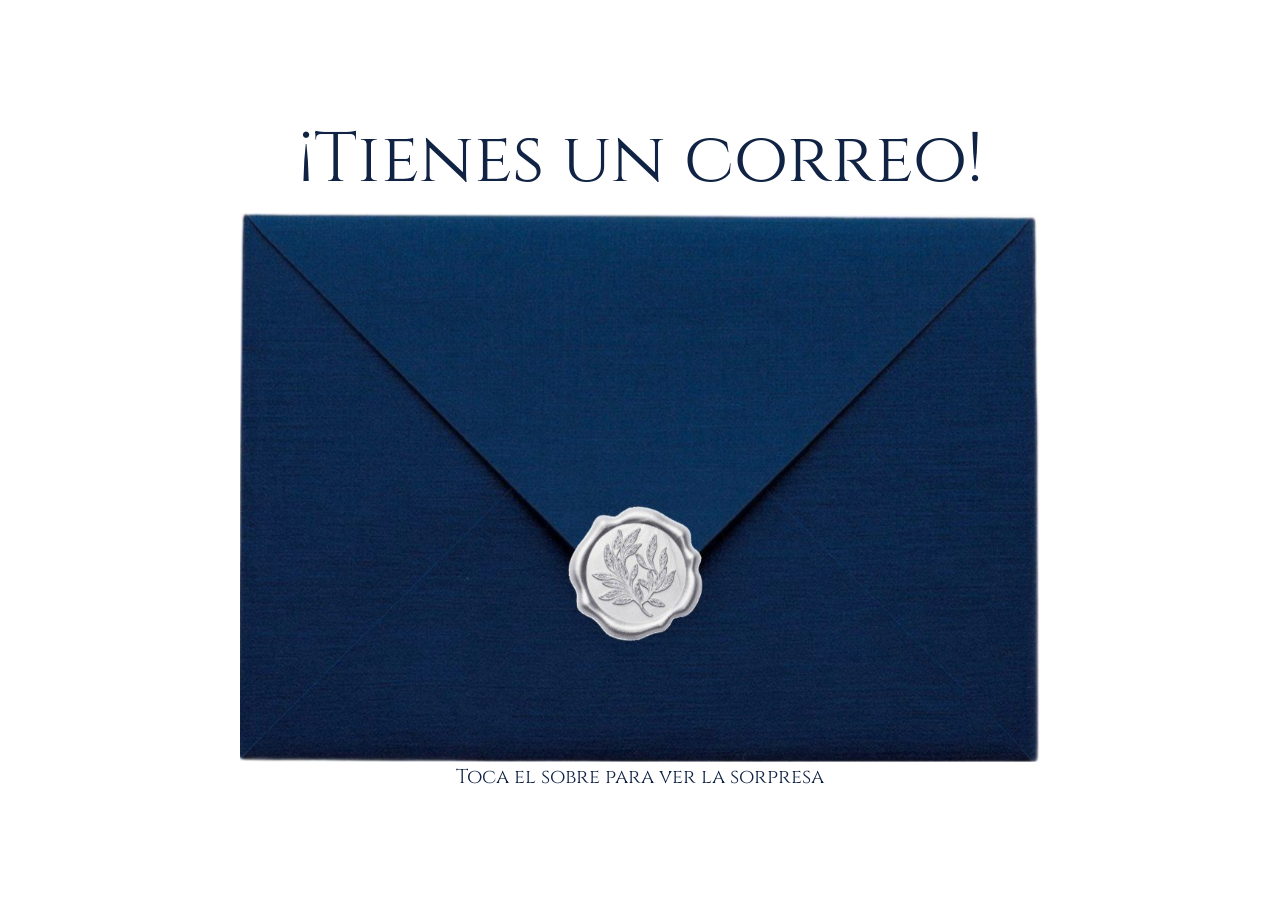
<file: index.html>
<!DOCTYPE html>
<html lang="en">
<head>
    <meta charset="UTF-8">
    <meta name="viewport" content="width=device-width, initial-scale=1.0">
    <title>Document</title>
    <link rel="stylesheet" href="style.css">
    <meta name="viewport" content="width=device-width, initial-scale=1.0">
     <link rel="stylesheet" href="main.css"><link href="https://fonts.googleapis.com/css2?family=Cinzel:wght@400..900&family=Corinthia:wght@400;700&display=swap" rel="stylesheet">
</head>
<body>
    <main>
        <div class="square">
            <h2 class="square-title">¡Tienes un correo!</h2>
            <a href="main.html"><img src="img/envelope.png" alt="envelope" class="square-img"></a>
            <p class="square-paragraph">Toca el sobre para ver la sorpresa</p>
        </div>
    </main>
</body>
</html>
</file>
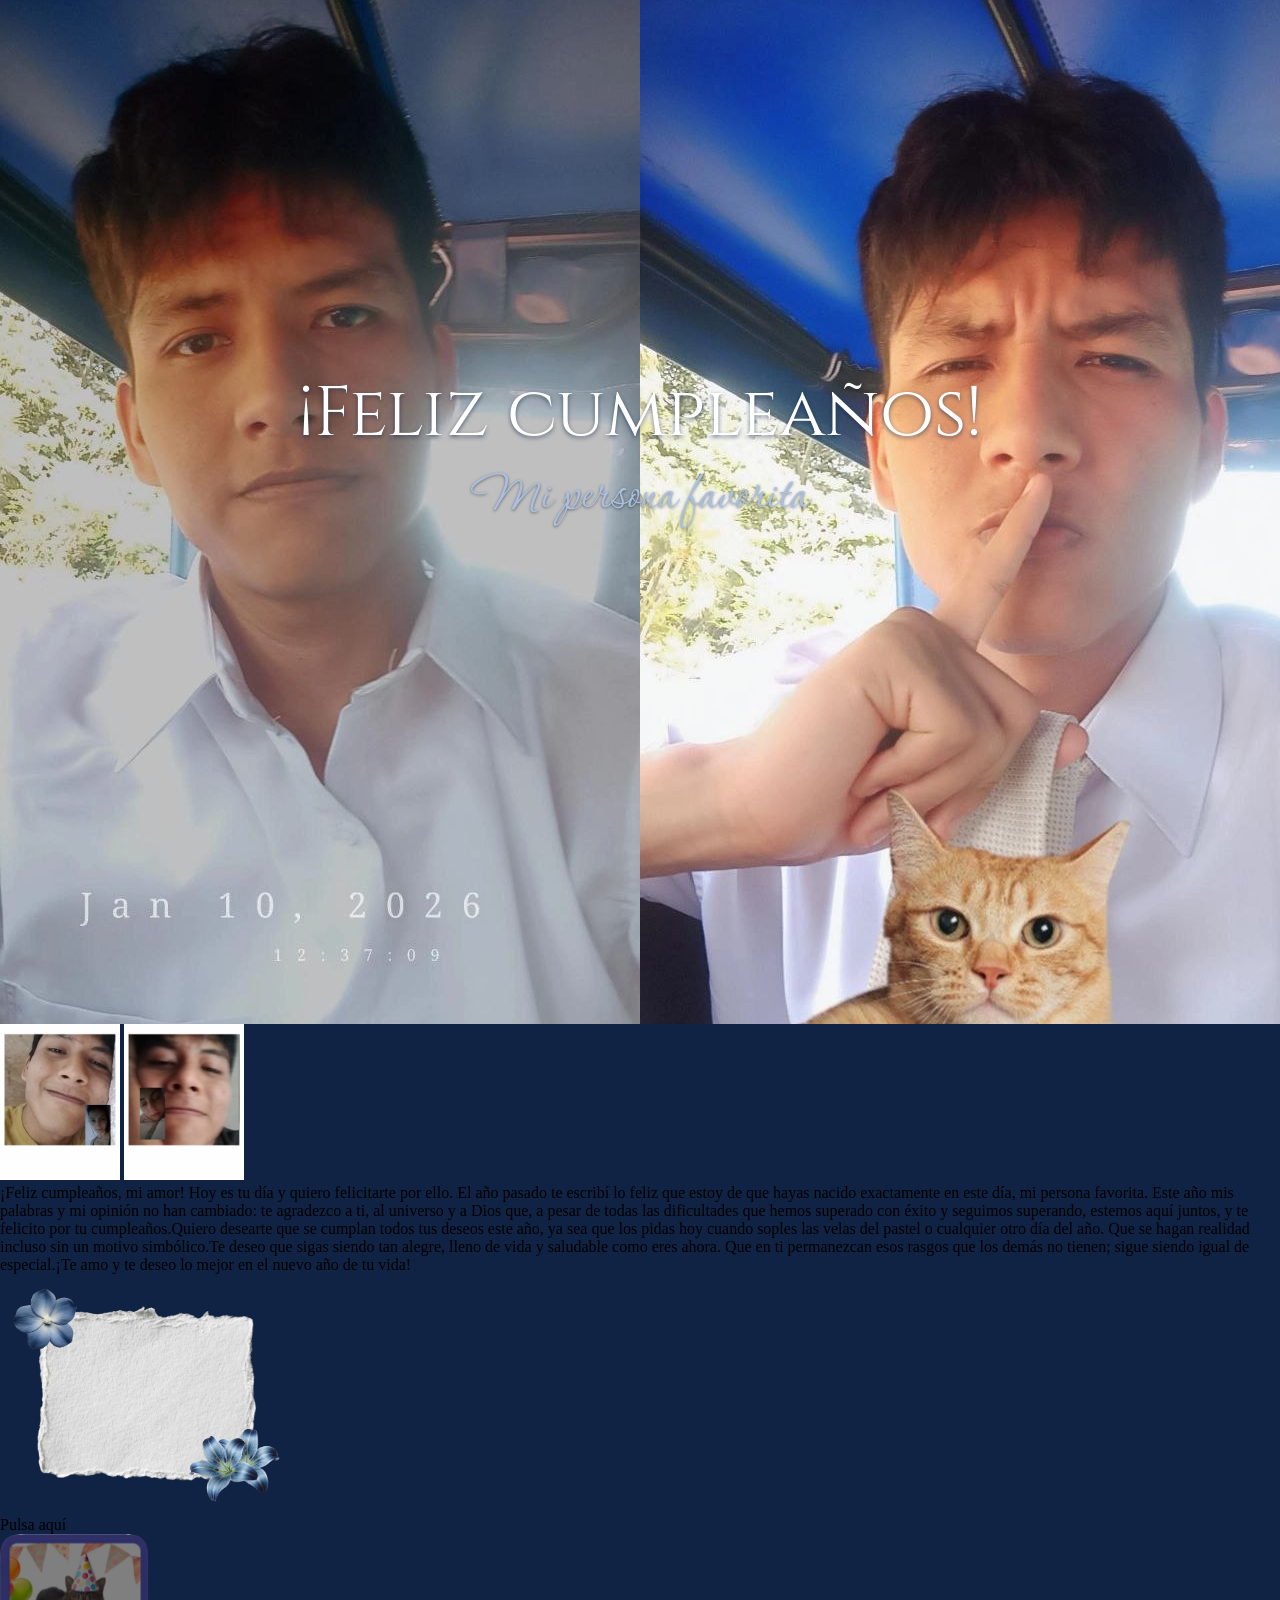
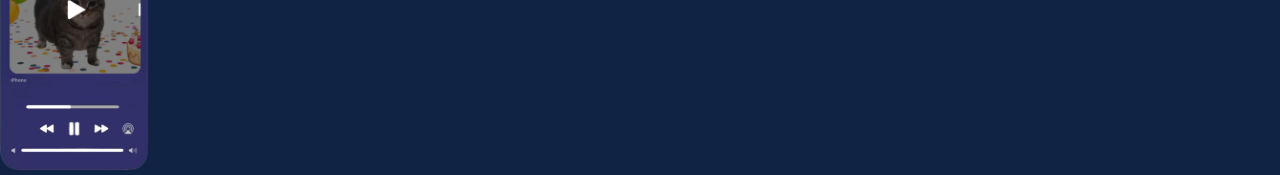
<file: main.html>
<!DOCTYPE html>
<html lang="en">

<head>
    <meta charset="UTF-8">
    <meta name="viewport" content="width=device-width, initial-scale=1.0">
    <title>Document</title>
    <meta name="viewport" content="width=device-width, initial-scale=1.0">
    <link rel="stylesheet" href="main.css">
    <link
        href="https://fonts.googleapis.com/css2?family=Cinzel:wght@400..900&family=Corinthia:wght@400;700&display=swap"
        rel="stylesheet">

</head>

<body>
    <header class="head">
        <div class="header-div">
            <h2 class="header-title">¡Feliz cumpleaños!</h2>
            <p class="header-p">Mi persona favorita</p>
        </div>
    </header>
    <main class="main">
        <section class="congratulations">
            <div class="congratulations-div">
                <div class="images-div">
                    <img src="./img/photo1.png" alt="" width="120px">
                    <img src="./img/photo2.png" alt="" width="120px">
                </div>
                <div class="text-div">
                    <p class="text">¡Feliz cumpleaños, mi amor! Hoy es tu día y quiero felicitarte por ello. El año
                        pasado te escribí lo feliz que estoy de que hayas nacido exactamente en este día, mi persona
                        favorita. Este año mis palabras y mi opinión no han cambiado: te agradezco a ti, al universo y a
                        Dios que, a pesar de todas las dificultades que hemos superado con éxito y seguimos superando,
                        estemos aquí juntos, y te felicito por tu cumpleaños.
                        ​Quiero desearte que se cumplan todos tus deseos este año, ya sea que los pidas hoy cuando
                        soples las velas del pastel o cualquier otro día del año. Que se hagan realidad incluso sin un
                        motivo simbólico.
                        ​Te deseo que sigas siendo tan alegre, lleno de vida y saludable como eres ahora. Que en ti
                        permanezcan esos rasgos que los demás no tienen; sigue siendo igual de especial.
                        ​¡Te amo y te deseo lo mejor en el nuevo año de tu vida!
                    </p>
                    <img src="./img/paper.png" alt="" width="280px" class="paper-pic">
                </div>
            </div>
        </section>
        <section class="con-sec">
            <div class="con-div">
                <p class="con-p">Pulsa aquí</p>
               <a href="https://youtu.be/u57HBBO1zV4?si=bb7Qc7Q6RMTdT3iJ"> <img src="./img/bd-cat.png" alt="" width="150px"></a>
            </div>
        </section>
 
    </main>

</body>

</html>
</file>
<file: style.css>
/* 1. Подключение базовых стилей и сброс отступов */
*,
*::before,
*::after {
  box-sizing: border-box;
  margin: 0;
  padding: 0;
}

/* 2. Настройка корневого элемента и плавности */
html {
  font-size: 16px;
  scroll-behavior: smooth;
  -webkit-text-size-adjust: 100%;
}

/* 3. Базовые настройки тела страницы */
body {
  font-family: system-ui, -apple-system, BlinkMacSystemFont, "Segoe UI", Roboto, Oxygen, Ubuntu, Cantarell, sans-serif;
  line-height: 1.5;
  color: #212529;
  background-color: #aac0e3;
  min-height: 100vh;
  text-rendering: optimizeLegibility;
  -webkit-font-smoothing: antialiased;
  display: flex;
  justify-content: center;
  align-items: center;   
  height: 100vh;    
  margin: 0;     
}

/* 4. Управление изображениями и медиа */
img,
picture,
video,
canvas,
svg {
  display: block;
  max-width: 100%;
  height: auto;
}

/* 5. Наследование шрифтов для элементов формы */
input,
button,
textarea,
select {
  font: inherit;
  color: inherit;
  background-color: transparent;
  border: none;
  outline: none;
}

/* 6. Ссылки */
a {
  text-decoration: none;
  color: inherit;
}

/* 7. Списки */
ul,
ol {
  list-style: none;
}

/* 8. Интерактивные элементы */
button {
  cursor: pointer;
}

table {
  border-collapse: collapse;
  border-spacing: 0;
}
h1,h2,h3,h4,h5,h6,p{
  margin: 0;
}

.square{
background-color: white;
  width: 1700px;
  height: 900px;
  margin: 0 auto;
  display: flex;
  align-items: center;
  justify-content: center;
  flex-direction: column;
}
.square-img{
  width: 800px;
  height: auto;
  cursor: pointer;
}
.square-title, .square-paragraph{
     font-family: "Cinzel", serif;
    font-weight: 400;
  font-style: normal;
   font-size: 70px;
   color: #102344;
}
.square-paragraph{
  font-size: 20px;
}
@media (max-width: 768px) {
    .container {
        width: 750px;
        margin: 0 auto;
    }
    .square{
      width: 250px;
      height: 500px;
    }
    .square-img{
      width: 200px;
    }
    .square-title{
      font-size: 20px;
    }
    .square-paragraph{
      font-size: 12px;
    }
}
</file>
<file: main.css>
.head {
  background-image: url(img/hero-pic.png);
  background-size: cover;
  background-position: center;
  background-repeat: no-repeat;
  height: 1024px;
}
body {
  margin: 0;
}
h1,
h2,
h3,
h4,
h5,
h6,
p {
  margin: 0;
}
.header-div {
  margin: 0 auto;
  display: flex;
  align-items: center;
  justify-content: center;
  flex-direction: column;
  height: 100vh;
}
.header-title {
  font-family: "Cinzel", serif;
  font-weight: 100;
  font-size: 70px;
  color: white;
  text-shadow: 0 2px 4px rgba(16, 35, 68, 0.6);
}
.header-p {
  font-family: "Corinthia", cursive;
  font-size: 60px;
  color: #aac0e3;
  text-shadow: 0 1px 3px rgba(0, 0, 0, 0.5);
}
.main {
  background-color: #102344;
}
@media (max-width: 768px) {
  .container {
    width: 750px;
    margin: 0 auto;
  }
  .head {
    height: 300px;
  }
  .header-div {
    height: 50vh;
  }
  .header-title {
    font-size: 20px;
  }
  .header-p {
    font-size: 12px;
  }
  .congratulations-div {
    display: flex;
    align-items: center;
    flex-direction: column;
    padding-top: 10px;
  }
  .text-div {
    position: relative;
    display: inline-block;
  }
  .paper-pic {
    display: block;
    height: auto;
  }
  .text {
    position: absolute;
    bottom: 65px;
    left: 54%;
    transform: translateX(-50%);
    font-size: 9px;
    width: 190px;
    color: #102344;
    font-family: "Corinthia", cursive;
  }
  .con-title {
    font-size: 20px;
    font-family: "Cinzel", serif;
    font-weight: 100;
    color: white;
    
  }
  .con-div{
    display: flex;
    align-items: center;
    flex-direction: column;
  }
  .con-p{
     font-family: "Cinzel", serif;
    font-weight: 100;
    font-size: 20px;
    color: white;
    padding-bottom: 10px;
  }
  .con-sec{
    padding-bottom: 10px;
  }
}
</file>
